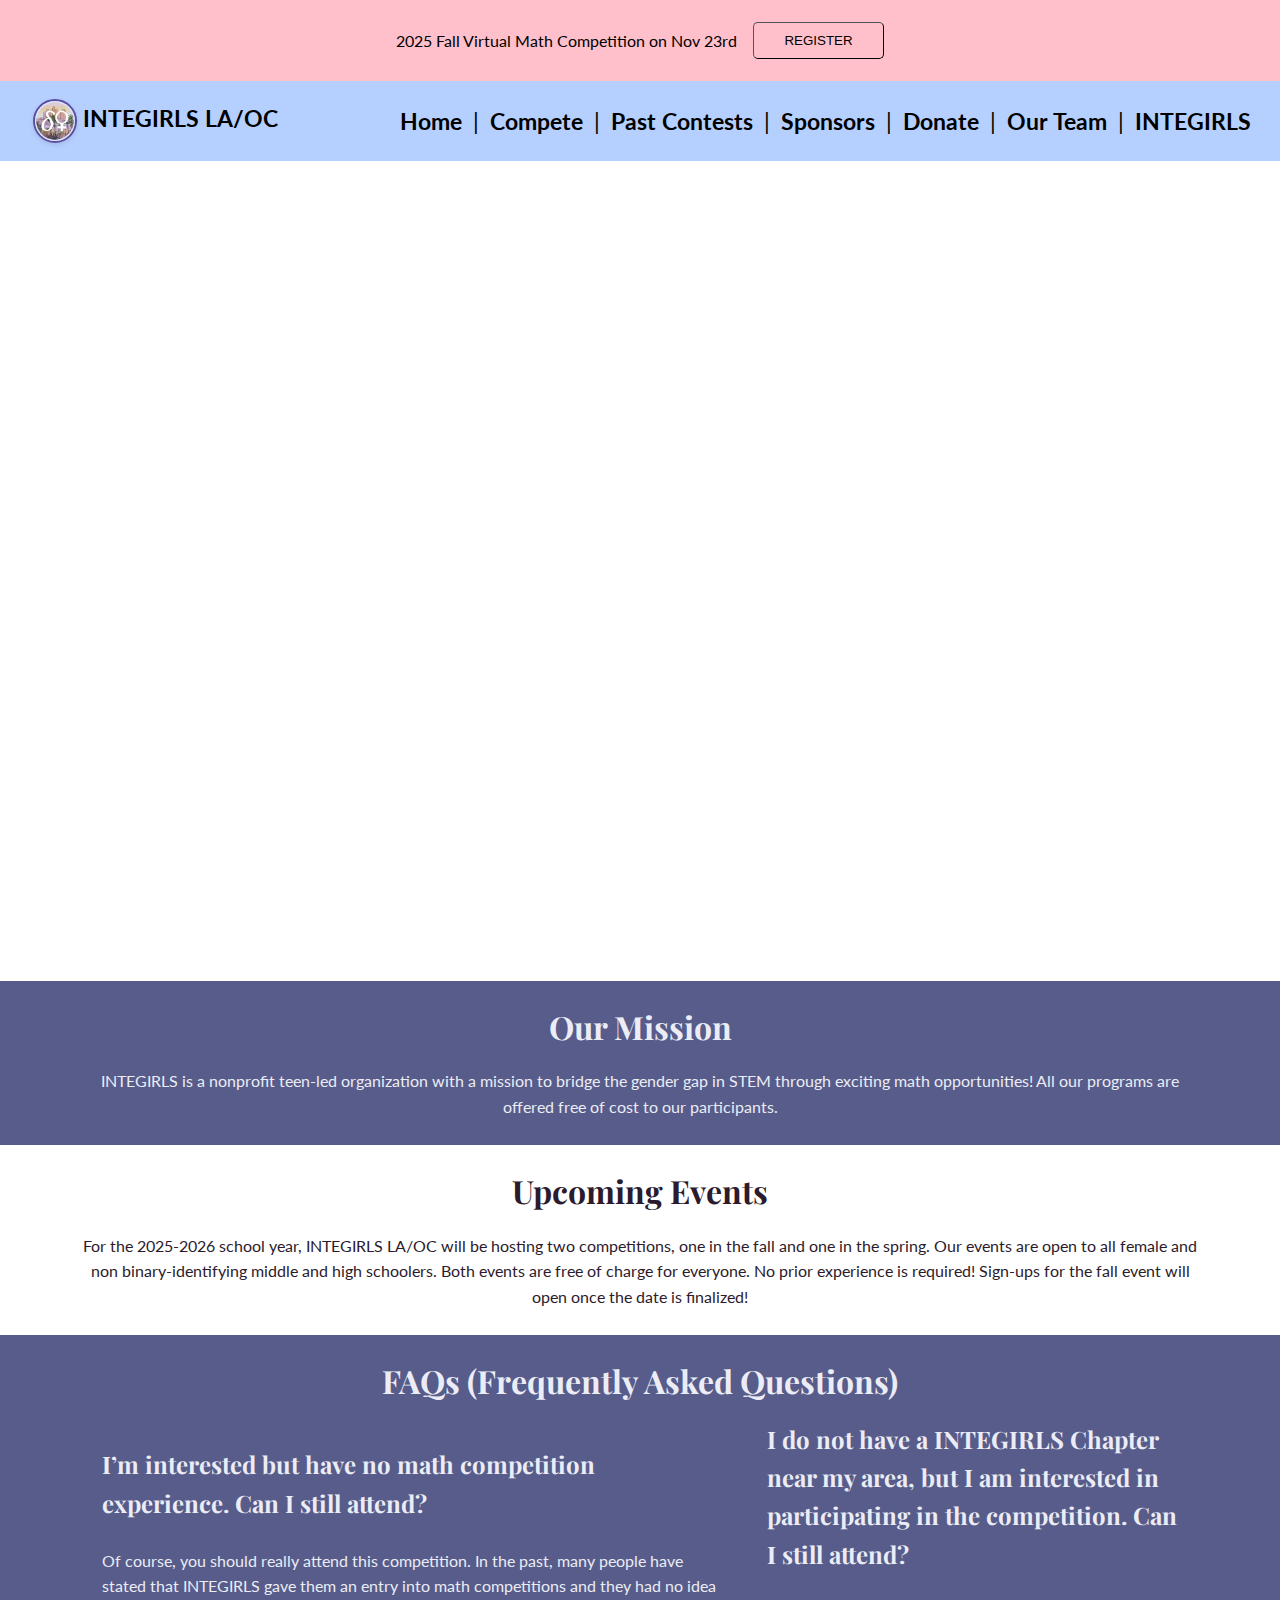
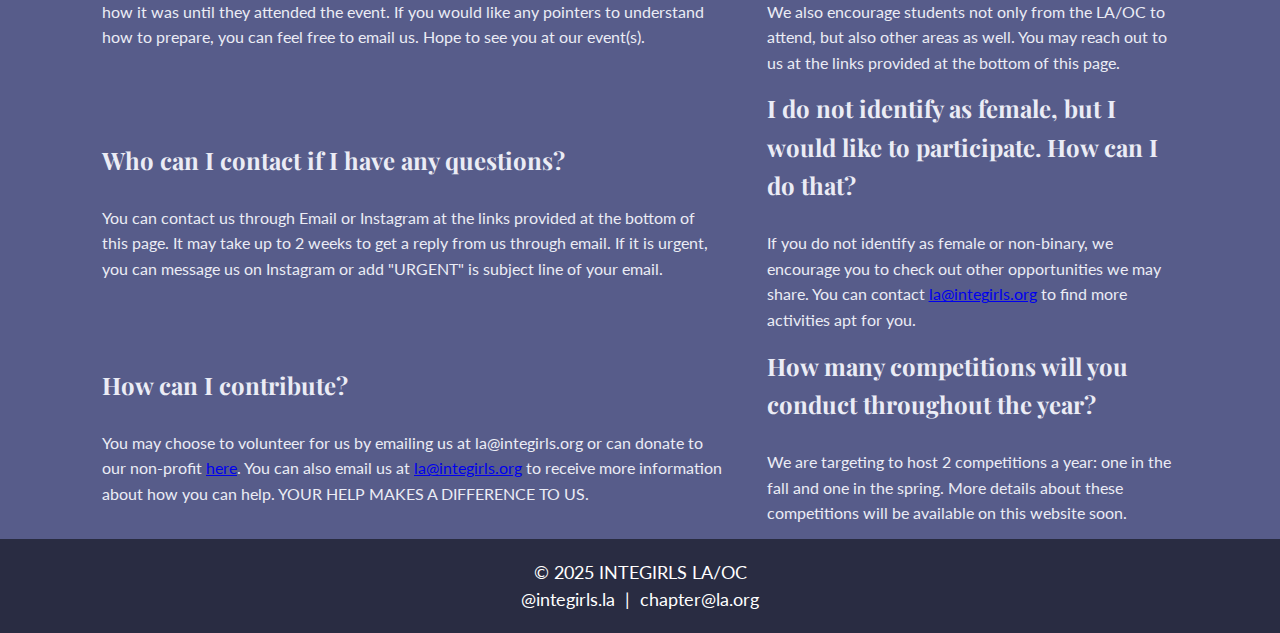
<file: index.html>
<!DOCTYPE html>
<html lang = "en">
<head>
    <title>INTEGIRLS LA/OC</title>
    <meta charset="UTF-8">
    <meta name="viewport" content="width=device-width, initial-scale=1">
    
    <!--<link rel="icon" type="image/x-icon" href="header-footer/ig_logo.jpg">-->
    <link rel="icon" type="image/png" href="header-footer/favicon.ico">
    
    <link rel="stylesheet" href="index-style.css">
    <link rel="preconnect" href="https://fonts.googleapis.com">
    <link rel="preconnect" href="https://fonts.gstatic.com" crossorigin>
    <link rel="stylesheet" href="https://fonts.googleapis.com/css2?family=Lato:wght@400;700&family=Playfair+Display:ital,wght@0,400..900;1,400..900&display=swap">
</head>
<body>
    <!--Announcement bar-->
    <div id="announcement-placeholder">
        <script>
            fetch("announcement/announcement.html")
            .then(response => response.text())
            .then(data => {
            document.getElementById("announcement-placeholder").innerHTML = data;
            });
        </script>
    </div>
    <div class="main-body">
        <!-- Header -->
        <div class="top-bar">
            <table style="width: 100%;">
                <tr>
                    <td style="text-align: left;">
                        <span style="line-height: 1"><b>  </b></span>
                        <img src="header-footer/ig_logo.jpg" alt="Logo" class="header-logo">
                        <span style="line-height: 1"><b>INTEGIRLS LA/OC</b></span>
                    </td>
                    <td style="text-align: right;">
                        <a href="/">Home</a> |
                        <a href="/compete">Compete</a> |
                        <a href="/pastcontests">Past Contests</a> |
                        <a href="/sponsors">Sponsors</a> |
                        <a href="/donate">Donate</a> |
                        <a href="/team">Our Team</a> |
                        <a href="https://www.integirls.org/"  target="_blank">INTEGIRLS</a>
                    </td>
                </tr>
            </table>
        </div>

        <main>
            <section class="hero">
                <h1 class="fade-in">INTEGIRLS LA/OC</h1>
            </section>

            <!-- Add your mission statement below -->
            <section class="mission">
                <h2>Our Mission</h2>
                <p>INTEGIRLS is a nonprofit teen-led organization with a mission to bridge the gender gap in STEM through exciting math opportunities! All our programs are offered free of cost to our participants.</p>
            </section>

            <!-- Add something you want to highlight on the homepage, such as an upcoming event, below! (placeholder modified from Bay Area website)-->
            <section class="long-announcement">
                <h2>Upcoming Events</h2>
                <p>For the 2025-2026 school year, INTEGIRLS LA/OC will be hosting two competitions, one in the fall and one in the spring.
                    Our events are open to all female and non binary-identifying middle and high schoolers. Both events are free of charge for everyone. No prior experience is required!
                    Sign-ups for the fall event will open once the date is finalized!</p>
            </section>

            <section class="faq">
                <h2>FAQs (Frequently Asked Questions)</h2>
                <table>
                    <tr>
                        <td style="padding-left: 20px; padding-right: 20px; text-align: left;">
                            <h4>I’m interested but have no math competition experience. Can I still attend?</h4><br>
                            Of course, you should really attend this competition. In the past, many people have stated that INTEGIRLS gave them an entry into math competitions and they had no idea how it was until they attended the event. If you would like any pointers to understand how to prepare, you can feel free to email us. Hope to see you at our event(s).
                        </td>
                        <td style="padding-left: 20px; padding-right: 20px; text-align: left;">
                            <h4>I do not have a INTEGIRLS Chapter near my area, but I am interested in participating in the competition. Can I still attend?</h4><br>
                            We also encourage students not only from the LA/OC to attend, but also other areas as well. You may reach out to us at the links provided at the bottom of this page.
                        </td>
                    </tr>
                    <tr>
                        <td style="padding-left: 20px; padding-right: 20px; text-align: left;">
                            <h4>Who can I contact if I have any questions?</h4><br>
                            You can contact us through Email or Instagram at the links provided at the bottom of this page. It may take up to 2 weeks to get a reply from us through email. If it is urgent, you can message us on Instagram or add "URGENT" is subject line of your email. 
                        </td>
                        <td style="padding-left: 20px; padding-right: 20px; text-align: left;">
                            <h4>I do not identify as female, but I would like to participate. How can I do that?</h4><br>
                            If you do not identify as female or non-binary, we encourage you to check out other opportunities we may share. You can contact <a href="mailto:la@integirls.org">la@integirls.org</a> to find more activities apt for you.
                        </td>
                    </tr>
                    <tr>
                        <td style="padding-left: 20px; padding-right: 20px; text-align: left;">
                            <h4>How can I contribute?</h4><br>
                            You may choose to volunteer for us by emailing us at la@integirls.org or can donate to our non-profit <a href="https://integirls.github.io/donate/index.html">here</a>. You can also email us at <a href="mailto:la@integirls.org">la@integirls.org</a> to receive more information about how you can help. YOUR HELP MAKES A DIFFERENCE TO US. 
                        </td>
                        <td style="padding-left: 20px; padding-right: 20px; text-align: left;">
                            <h4>How many competitions will you conduct throughout the year?</h4><br>
                            We are targeting to host 2 competitions a year: one in the fall and one in the spring. More details about these competitions will be available on this website soon.
                        </td>
                    </tr>
                </table>
            </section>
        </main>

        <!-- Footer -->
        <div class="footer">
            <div>© 2025 INTEGIRLS LA/OC</div>
            <div>
                <a href="https://www.instagram.com/integirls.la" target="_blank">@integirls.la</a> |
                <a href="mailto:la@integirls.org">chapter@la.org</a>
            </div>
        </div>
    </div>
</body>
</html>
</file>
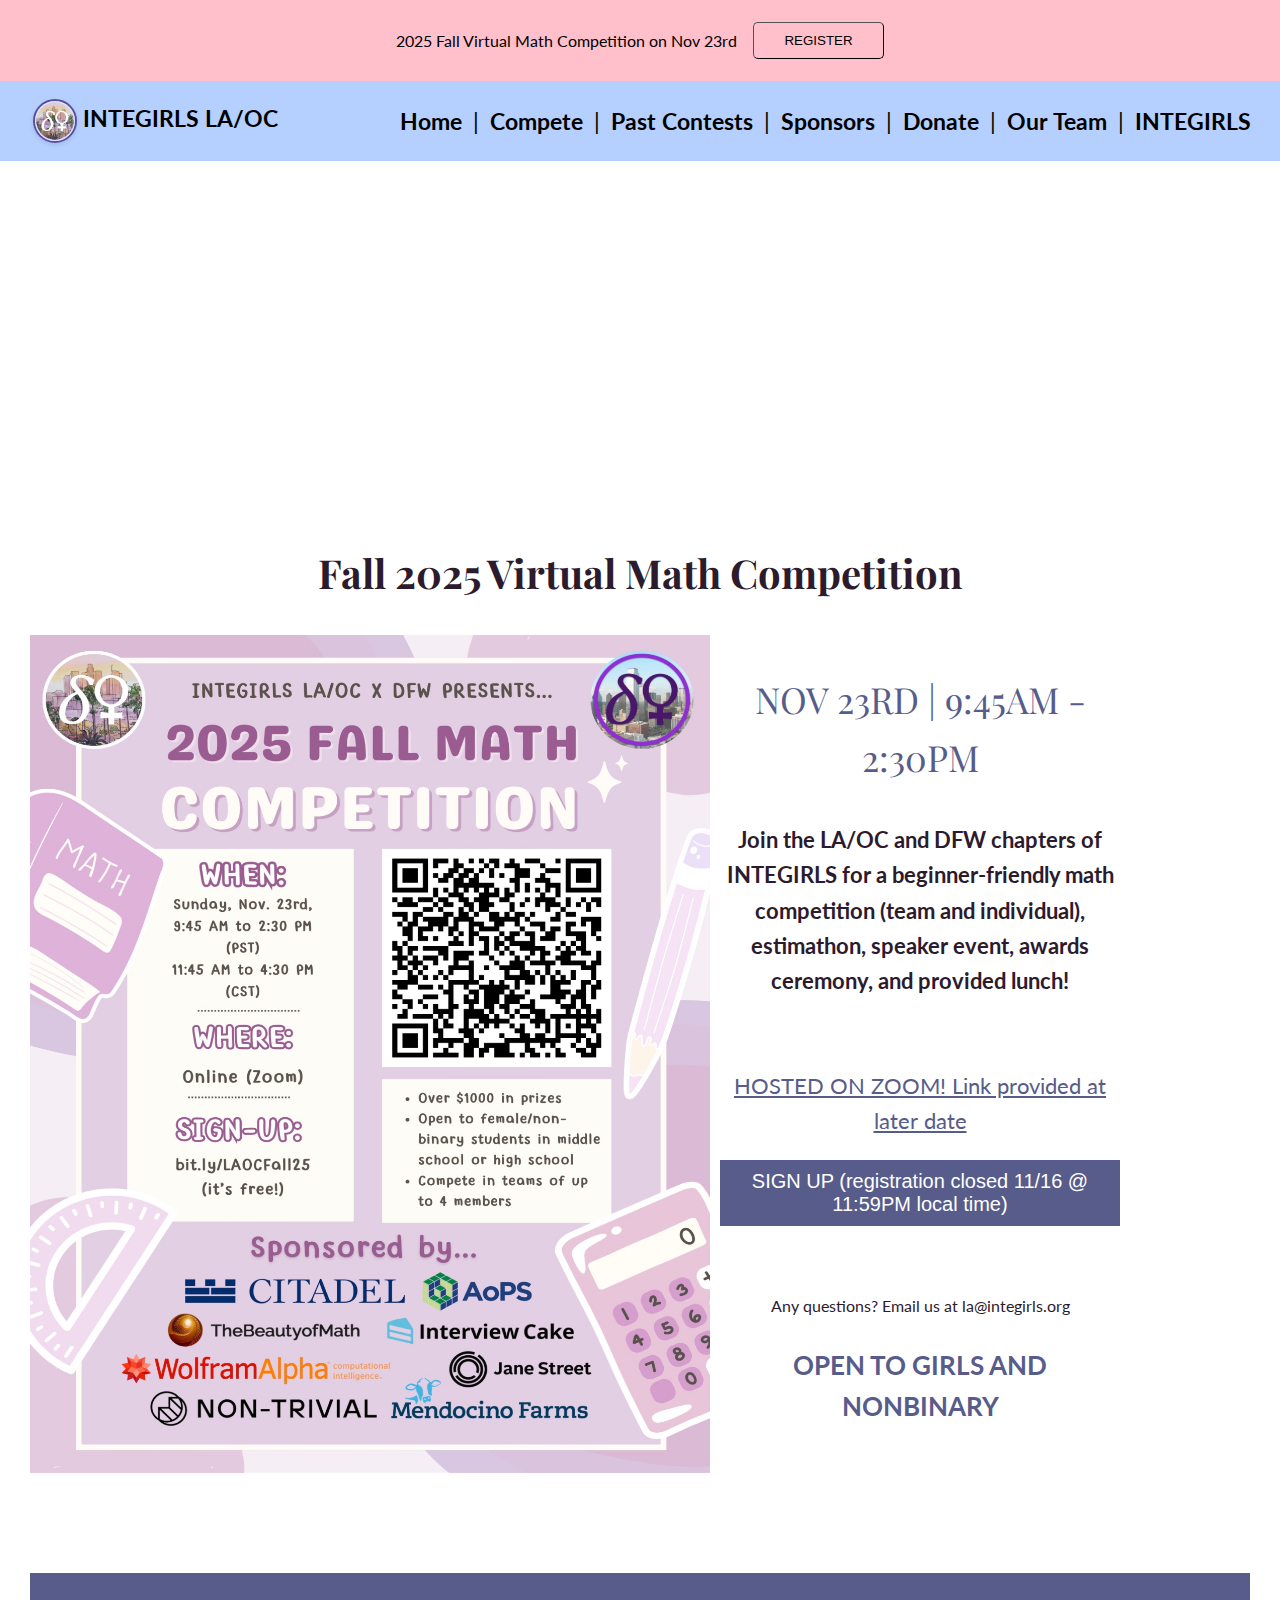
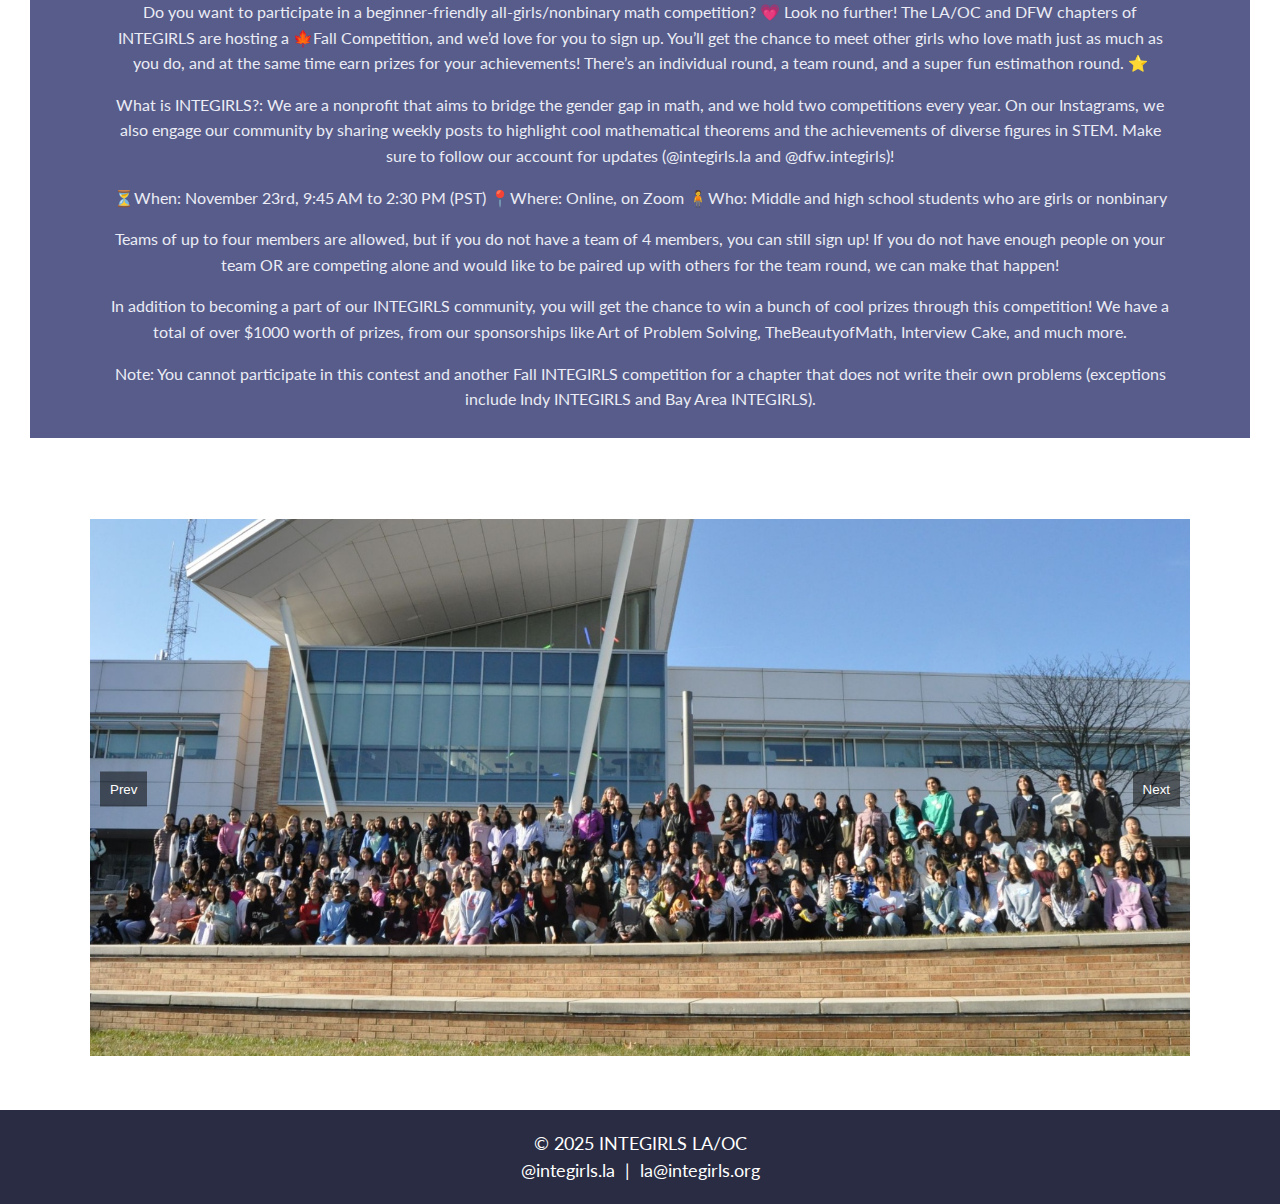
<file: compete/index.html>
<!DOCTYPE html>
<html lang = "en">
<head>
    <title>Compete</title>
    <meta charset="UTF-8">
    <meta name="viewport" content="width=device-width, initial-scale=1">
    <!--<link rel="icon" type="image/x-icon" href="../header-footer/ig_logo.jpg">-->
    <link rel="icon" type="image/png" href="../header-footer/favicon.ico">
    <link rel="stylesheet" href="../index-style.css">
    <link rel="stylesheet" href="compete-style.css">
    <link rel="preconnect" href="https://fonts.googleapis.com">
    <link rel="preconnect" href="https://fonts.gstatic.com" crossorigin>
    <link rel="stylesheet" href="https://fonts.googleapis.com/css2?family=Lato:wght@400;700&family=Playfair+Display:ital,wght@0,400..900;1,400..900&display=swap">
</head>
<body>
    <!--Announcement bar-->
    <div id="announcement-placeholder">
        <script>
            fetch("../announcement/announcement.html")
            .then(response => response.text())
            .then(data => {
            document.getElementById("announcement-placeholder").innerHTML = data;
            });
        </script>
    </div>
    <div class="main-body">
        <!-- Header -->
        <div class="top-bar">
            <table style="width: 100%;">
                <tr>
                    <td style="text-align: left;">
                        <span style="line-height: 1"><b>  </b></span>
                        <img src="../header-footer/ig_logo.jpg" alt="Logo" class="header-logo">
                        <span style="line-height: 1"><b>INTEGIRLS LA/OC</b></span>
                    </td>
                    <td style="text-align: right;">
                        <a href="../">Home</a> |
                        <a href="/">Compete</a> |
                        <a href="../pastcontests">Past Contests</a> |
                        <a href="../sponsors">Sponsors</a> |
                        <a href="../donate">Donate</a> |
                        <a href="../team">Our Team</a> |
                        <a href="https://www.integirls.org/"  target="_blank">INTEGIRLS</a>
                    </td>
                </tr>
            </table>
        </div>

        <main>
            <section class="hero">
                <h1 class="fade-in">Compete</h1>
            </section>

            <!-- Add your next competition below -->
            <section class="upcoming">
                <h2 align="center">Fall 2025 Virtual Math Competition</h2>
            </section>

            <!-- Add your event poster image and registration links below -->
        
        
        
        
        
            
    <div class="container">
                <div class="left_box">
                    
                    <img src="compete-images/INTEGIRLS_LAOC_Fall_2025_Flyer_1.jpeg" alt="Competition Flyer" width="680" height="838">  
                </div>
                
                <div class="right_box">
                <p align="center" class="p1"> NOV 23RD | 9:45AM - 2:30PM</p>
                
                <p align="center" class="p2"> <strong>Join the LA/OC and DFW chapters of INTEGIRLS for a beginner-friendly math competition (team and individual), estimathon, speaker event, awards ceremony, and provided lunch! </strong></p>
                <br>
                
                
                <p align="center" class="p3"><a href="tbdzoomlink" style="color:#575c8a" >HOSTED ON ZOOM! Link provided at later date</a></p>
                
                
                <form action="bit.ly/LAOCFall25">            
                <button class="custom-button">SIGN UP (registration closed 11/16 @ 11:59PM local time)</button>
                </form>
                
                <br>
                <br>
                
                <p align="center">Any questions? Email us at la@integirls.org                </p>
                <p align="center" class="p5"><strong>OPEN TO GIRLS AND NONBINARY </strong></p>
                </div>

                <div class="form_box">
                <iframe src="https://docs.google.com/forms/d/e/1FAIpQLSdY1HJECJLNvhqYPu21M5RD-ClQ_DAelURuhwPdj5CUDjdkQw/viewform"
                width="500" height="800" frameborder="0" marginheight="0" marginwidth="0">
                Sign-Ups for the 2025 Fall LA/OC & DFW INTEGIRLS Math Competition
                </iframe>
                 </div>
            </div>
            

            
    </div>


    <div class="faq">
            <!-- Add something you want to show your appreciation)-->
    <section>
    
        
        
        <p align="center">Do you want to participate in a beginner-friendly all-girls/nonbinary math competition? 💗 Look no further! The LA/OC and DFW chapters of INTEGIRLS are hosting a 🍁Fall Competition, and we’d love for you to sign up. You’ll get the chance to meet other girls who love math just as much as you do, and at the same time earn prizes for your achievements! There’s an individual round, a team round, and a super fun estimathon round. ⭐️ </p>

    <p align="center">
    What is INTEGIRLS?: We are a nonprofit that aims to bridge the gender gap in math, and we hold two competitions every year. On our Instagrams, we also engage our community by sharing weekly posts to highlight cool mathematical theorems and the achievements of diverse figures in STEM. Make sure to follow our account for updates (@integirls.la and @dfw.integirls)!</p>

    <p align="center">

    ⏳When: November 23rd, 9:45 AM to 2:30 PM (PST)
    📍Where: Online, on Zoom
    🧍Who: Middle and high school students who are girls or nonbinary
    </p>

    <p align="center">
    Teams of up to four members are allowed, but if you do not have a team of 4 members, you can still sign up!
    If you do not have enough people on your team OR are competing alone and would like to be paired up with others for the team round, we can make that happen!
</p>

    <p align="center">In addition to becoming a part of our INTEGIRLS community, you will get the chance to win a bunch of cool prizes through this competition!
We have a total of over $1000 worth of prizes, from our sponsorships like Art of Problem Solving, TheBeautyofMath, Interview Cake, and much more.
</p>

<p align="center">Note: You cannot participate in this contest and another Fall INTEGIRLS competition for a chapter that does not write their own problems (exceptions include Indy INTEGIRLS and Bay Area INTEGIRLS). </p>
            </section>
    
    </div>
            
            <br>
            <br>
            
    
    
    
    <div class="slider">
        <div class="slider-wrapper">
            <div class="slide"><img src="./compete-images/event01.jpg" alt="Image1"></div>

            <div class="slide"><img src="./compete-images/event02.jpg" alt="Image2"></div>

            <div class="slide"><img src="./compete-images/event03.jpg" alt="Image3"></div>
            
            <div class="slide"><img src="./compete-images/event04.jpg" alt="Image4"></div>
            
            <div class="slide"><img src="./compete-images/event05.jpg" alt="Image5"></div>

        </div>

        <button class="prev">Prev</button>


        <button class="next">Next</button>



    </div>


    
    
    
    <br>
    <br>
            

    
    
    
    



    
            
    </main>

    <!-- image slider controller-->
    <script>
    const sliderWrapper = document.querySelector('.slider-wrapper');
    const slides = document.querySelectorAll('.slide');
    const prevButton = document.querySelector('.prev');
    const nextButton = document.querySelector('.next');

    let currentIndex = 0;

    prevButton.addEventListener('click', () => {

        if (currentIndex > 0) {
            currentIndex--;
            updateSliderPosition();
        }
    });


    nextButton.addEventListener('click', () => {

        if (currentIndex < slides.length - 1) {
            currentIndex++;
            updateSliderPosition();
        }


    });


    function updateSliderPosition() {
        sliderWrapper.style.transform = `translateX(-${currentIndex * 100}%)`;
    }

    </script>


        <!-- Footer -->
        <div class="footer">
            <div>© 2025 INTEGIRLS LA/OC</div>
            <div>
                <a href="https://www.instagram.com/integirls.la" target="_blank">@integirls.la</a> |
                <a href="mailto:la@integirls.org">la@integirls.org</a>
            </div>
        </div>
    </div>
</body>
</html>
</file>
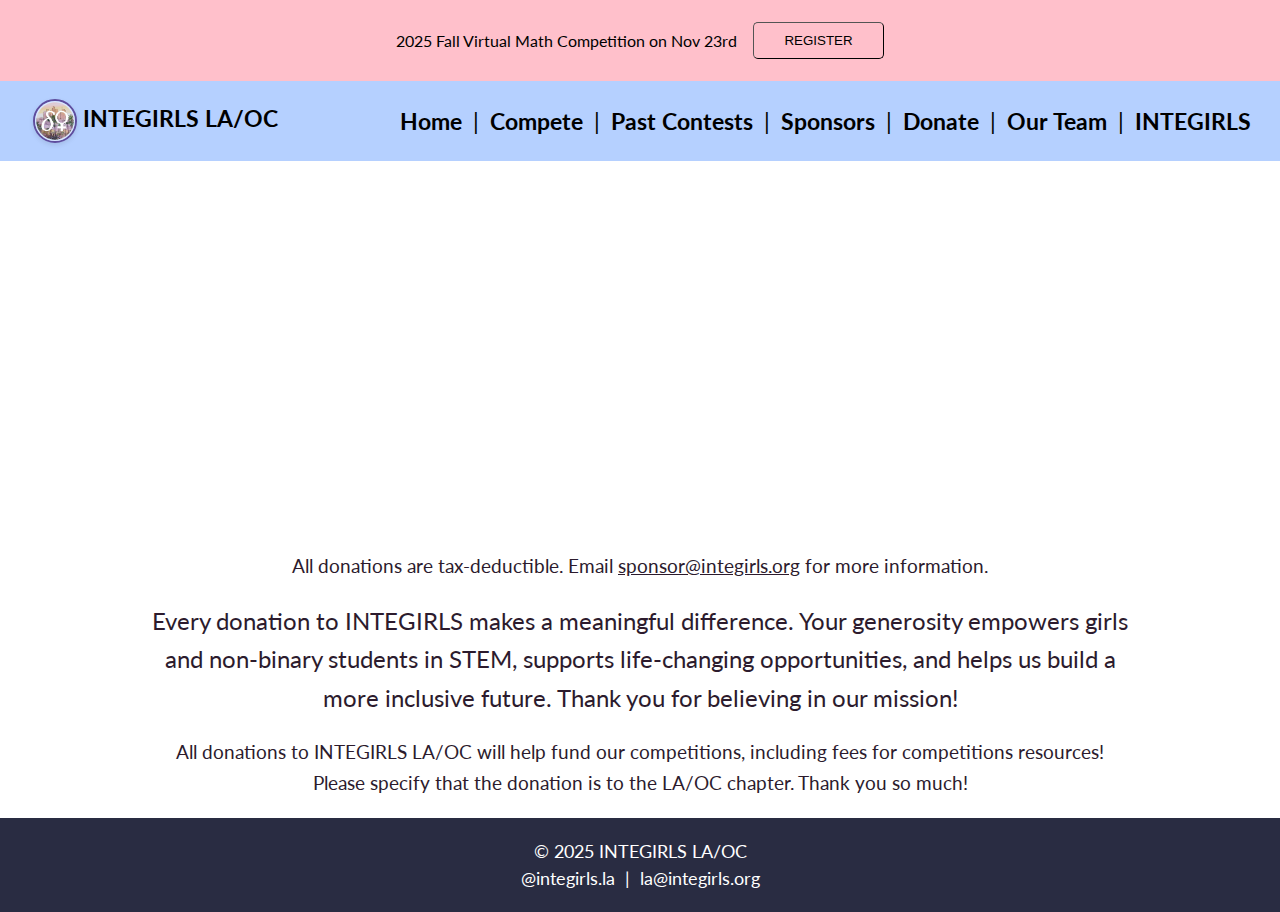
<file: donate/index.html>
<!DOCTYPE html>
<html lang = "en">
<head>
    <title>INTEGIRLS LA/OC</title>
    <meta charset="UTF-8">
    <meta name="viewport" content="width=device-width, initial-scale=1">
    <!--<link rel="icon" type="image/x-icon" href="../header-footer/ig_logo.jpg">-->
    <link rel="icon" type="image/png" href="../header-footer/favicon.ico">
    <link rel="stylesheet" href="../index-style.css">
    <link rel="stylesheet" href="donate-style.css">
    <link rel="preconnect" href="https://fonts.googleapis.com">
    <link rel="preconnect" href="https://fonts.gstatic.com" crossorigin>
    <link rel="stylesheet" href="https://fonts.googleapis.com/css2?family=Lato:wght@400;700&family=Montserrat:wght@600;700&display=swap">
</head>
<body>
    <!--Announcement bar-->
    <div id="announcement-placeholder">
        <script>
            fetch("../announcement/announcement.html")
            .then(response => response.text())
            .then(data => {
            document.getElementById("announcement-placeholder").innerHTML = data;
            });
        </script>
    </div>
    <div class="main-body">
        <!-- Header -->
        <div class="top-bar">
            <table style="width: 100%;">
                <tr>
                    <td style="text-align: left;">
                        <span style="line-height: 1"><b>  </b></span>
                        <img src="../header-footer/ig_logo.jpg" alt="Logo" class="header-logo">
                        <span style="line-height: 1"><b>INTEGIRLS LA/OC</b></span>
                    </td>
                    <td style="text-align: right;">
                        <a href="../">Home</a> |
                        <a href="../compete">Compete</a> |
                        <a href="../pastcontests">Past Contests</a> |
                        <a href="../sponsors">Sponsors</a> |
                        <a href="/">Donate</a> |
                        <a href="../team">Our Team</a> |
                        <a href="https://www.integirls.org/"  target="_blank">INTEGIRLS</a>
                    </td>
                </tr>
            </table>
        </div>


        <main>
            <section class="donate-hero">
                <h1 class="fade-in">Donate</h1>
            </section>
            <p id="red-text">
                All donations are tax-deductible. Email <u>sponsor@integirls.org</u> for more information.
            </p>
            <!-- edit the following text if you'd like to include anything or state something differently -->
            <p class="large-text">
                Every donation to INTEGIRLS makes a meaningful difference.
                Your generosity empowers girls and non-binary students in STEM, supports life-changing opportunities, and helps us build a more inclusive future.
                Thank you for believing in our mission!
            </p>

            <!-- edit the following text to indicate what your funds will be used for, and what chapter you are -->
            <p class="small-text">
                All donations to INTEGIRLS LA/OC will help fund our competitions, including fees for competitions resources!
                Please specify that the donation is to the LA/OC chapter. Thank you so much!
            </p>
        </main>

        <!-- Footer -->
        <div class="footer">
            <div>© 2025 INTEGIRLS LA/OC</div>
            <div>
                <a href="https://www.instagram.com/integirls.la" target="_blank">@integirls.la</a> |
                <a href="mailto:la@integirls.org">la@integirls.org</a>
            </div>
        </div>
    </div>
</body>
</html>
</file>
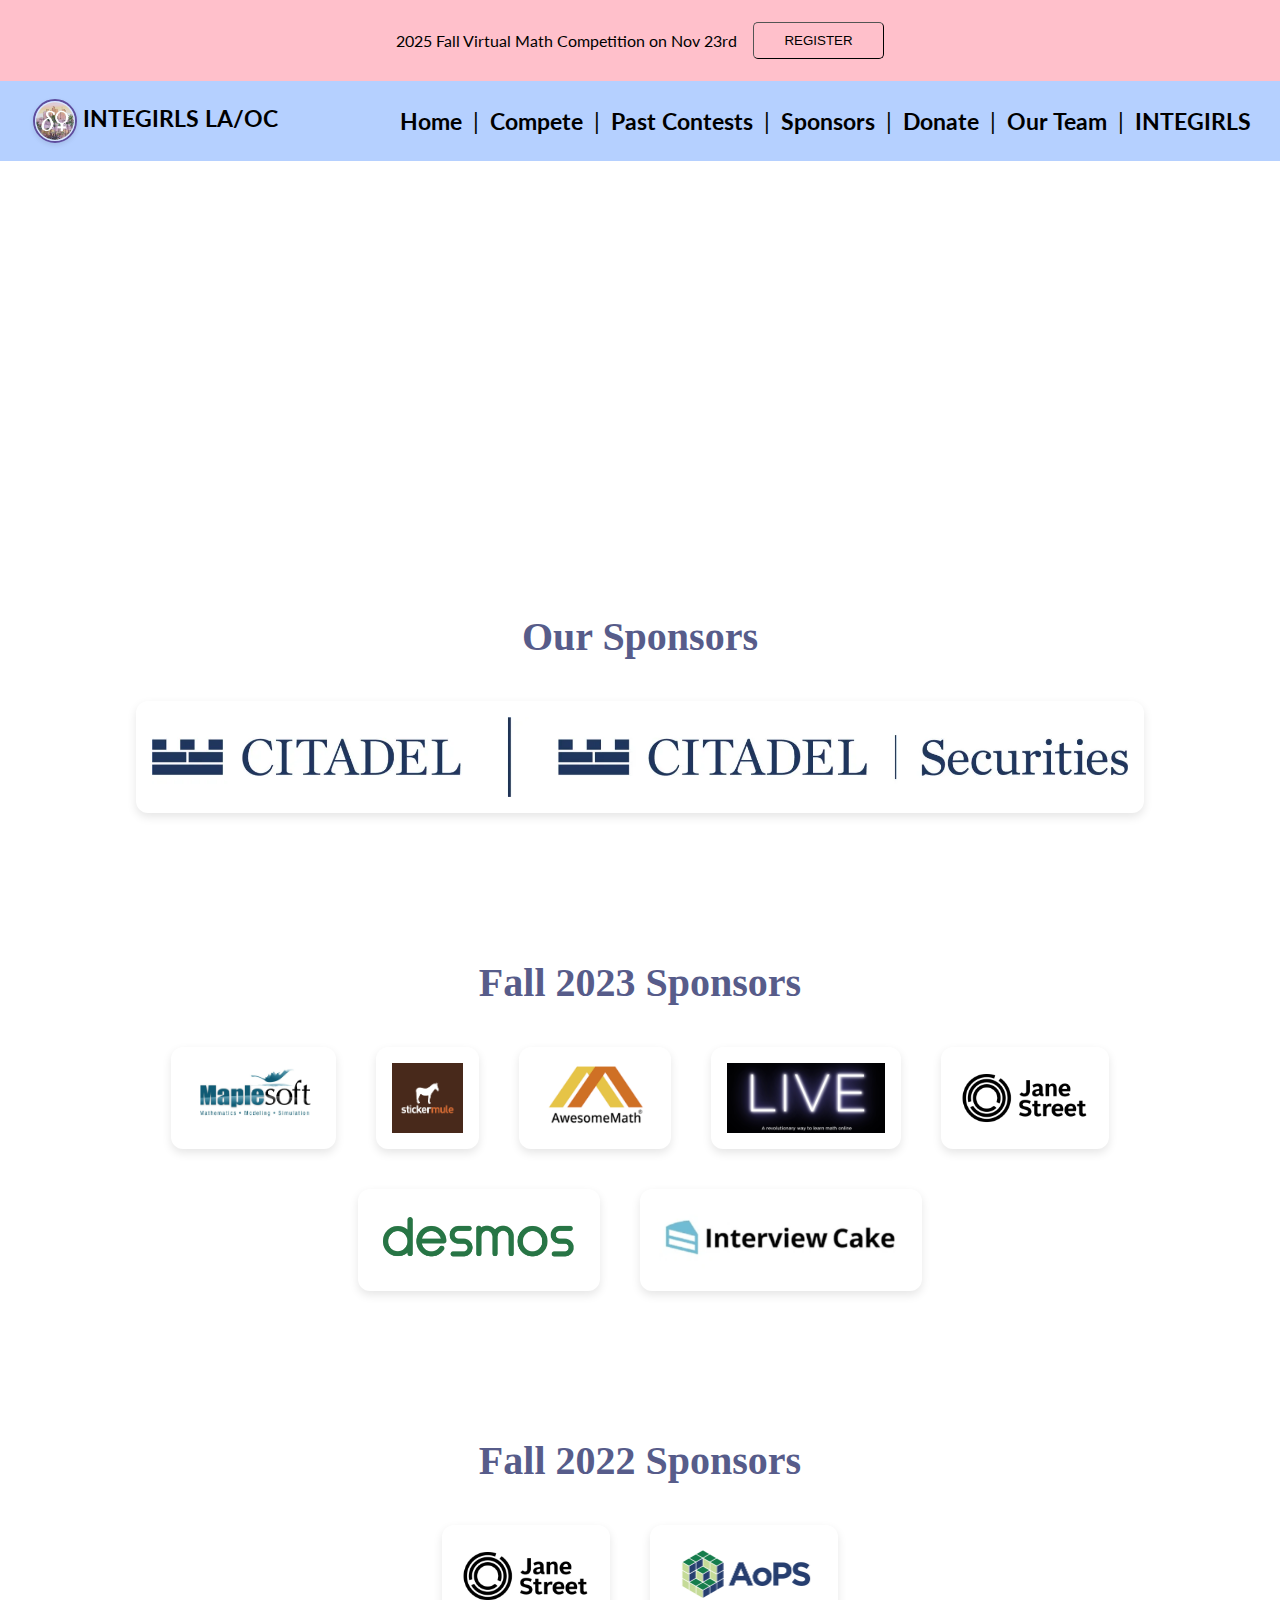
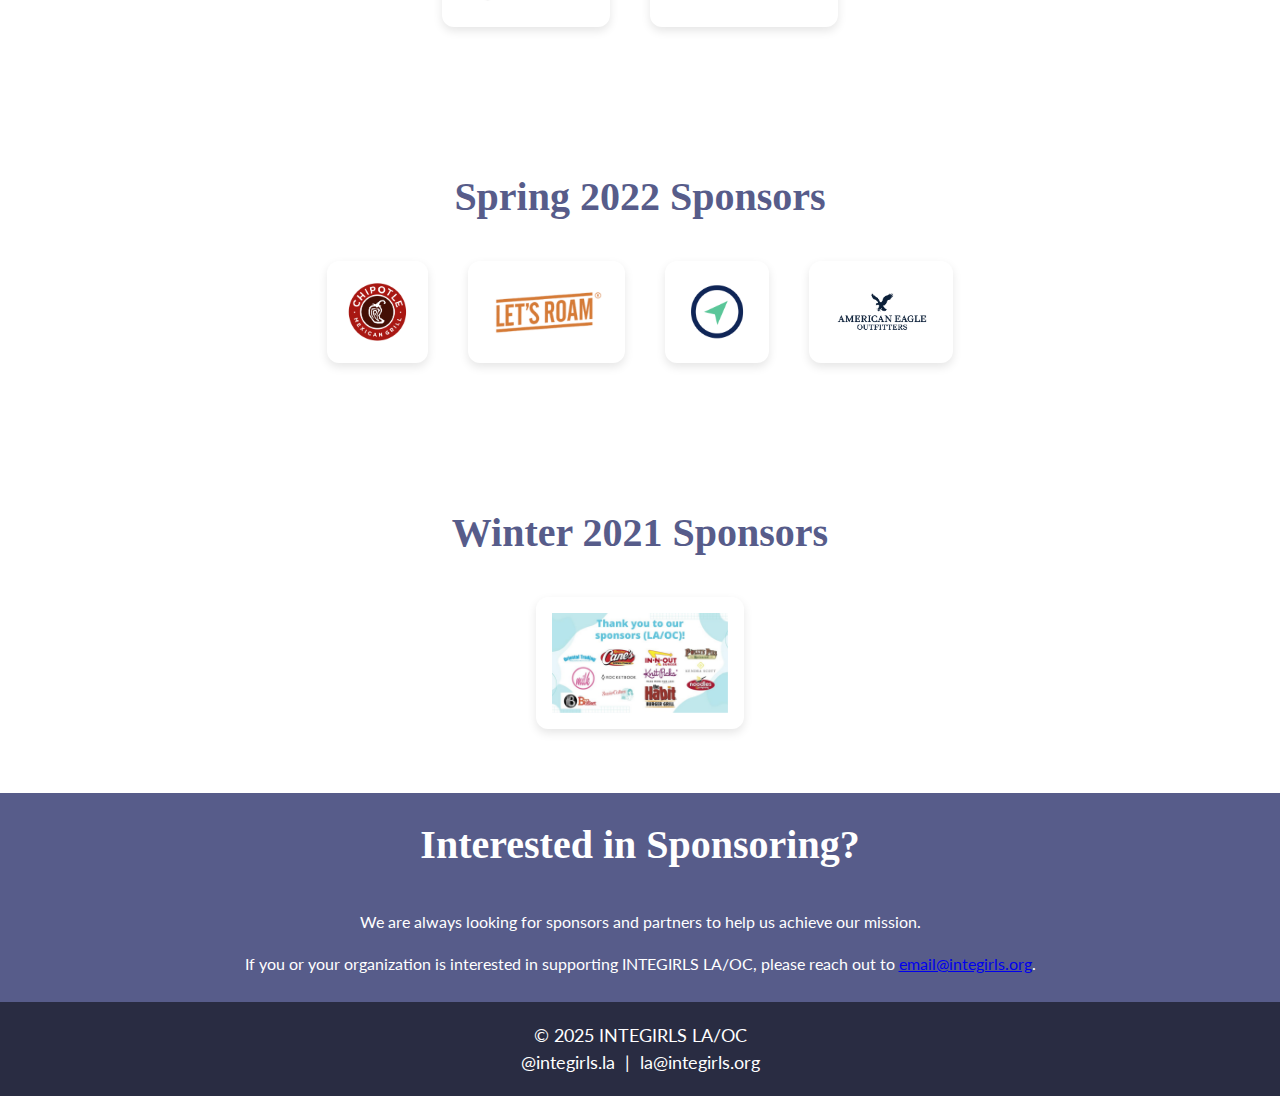
<file: sponsors/index.html>
<!DOCTYPE html>
<html lang = "en">
<head>
    <title>INTEGIRLS LA/OC</title>
    <meta charset="UTF-8">
    <meta name="viewport" content="width=device-width, initial-scale=1">
    <!--<link rel="icon" type="image/x-icon" href="../header-footer/ig_logo.jpg">-->
    <link rel="icon" type="image/png" href="../header-footer/favicon.ico">
    <link rel="stylesheet" href="../index-style.css">
    <link rel="stylesheet" href="sponsors-style.css">
    <link rel="preconnect" href="https://fonts.googleapis.com">
    <link rel="preconnect" href="https://fonts.gstatic.com" crossorigin>
    <link rel="stylesheet" href="https://fonts.googleapis.com/css2?family=Lato:wght@400;700&family=Montserrat:wght@600;700&display=swap">
</head>
<body>
    <!--Announcement bar-->
    <div id="announcement-placeholder">
        <script>
            fetch("../announcement/announcement.html")
            .then(response => response.text())
            .then(data => {
            document.getElementById("announcement-placeholder").innerHTML = data;
            });
        </script>
    </div>
    <div class="main-body">
        <!-- Header -->
        <div class="top-bar">
            <table style="width: 100%;">
                <tr>
                    <td style="text-align: left;">
                        <span style="line-height: 1"><b>  </b></span>
                        <img src="../header-footer/ig_logo.jpg" alt="Logo" class="header-logo">
                        <span style="line-height: 1"><b>INTEGIRLS LA/OC</b></span>
                    </td>
                    <td style="text-align: right;">
                        <a href="../">Home</a> |
                        <a href="../compete">Compete</a> |
                        <a href="../pastcontests">Past Contests</a> |
                        <a href="/">Sponsors</a> |
                        <a href="../donate">Donate</a> |
                        <a href="../team">Our Team</a> |
                        <a href="https://www.integirls.org/"  target="_blank">INTEGIRLS</a>
                    </td>
                </tr>
            </table>
        </div>

        <main>
            <section class="hero">
                <h1 class="fade-in">Sponsors</h1>
            </section>

            <section class="sponsor-section platinum">
                <h2>Our Sponsors</h2>
                <div class="sponsor-grid">
                    <a href="https://www.citadel.com/" target="_blank" class="sponsor-logo" style="height:80px;">
                        <img src="sponsor-images\\citadel.png" alt="Citadel">
                    </a>
                    <!-- add more gold sponsors -->
                </div>
            </section>

            <section class="sponsor-section platinum">
                <h2>Fall 2023 Sponsors</h2>
                <div class="sponsor-grid">
                    <a href="https://www.citadel.com/" target="_blank" class="sponsor-logo" style="height:70px;">
                        <img src="sponsor-images\\maplesoft_logo.png" alt="Citadel">
                    </a>
                    <a href="https://www.citadel.com/" target="_blank" class="sponsor-logo" style="height:70px;">
                        <img src="sponsor-images\\stickermule_logo_logo.png" alt="stickermule">
                    </a>
                    <a href="https://www.citadel.com/" target="_blank" class="sponsor-logo" style="height:70px;">
                        <img src="sponsor-images\\awesomemath_logo.png" alt="AwesomeMath">
                    </a>
                    <a href="https://www.citadel.com/" target="_blank" class="sponsor-logo" style="height:70px;">
                        <img src="sponsor-images\\poshen_logo.png" alt="Poshen">
                    </a>   
                        <a href="https://www.citadel.com/" target="_blank" class="sponsor-logo" style="height:70px;">
                        <img src="sponsor-images\\janestreet_logo.png" alt="Jane Street">
                    </a>   
                    <a href="https://www.citadel.com/" target="_blank" class="sponsor-logo" style="height:70px;">
                        <img src="sponsor-images\\desmos_logo.png" alt="Desmos">
                    </a>      
                    <a href="https://www.citadel.com/" target="_blank" class="sponsor-logo" style="height:70px;">
                        <img src="sponsor-images\\interviewcake_logo_logo.png" alt="Interview Cake">
                    </a>    
            </section>

            <section class="sponsor-section platinum">
                <h2>Fall 2022 Sponsors</h2>
                <div class="sponsor-grid">
                    <a href="https://www.citadel.com/" target="_blank" class="sponsor-logo" style="height:70px;">
                        <img src="sponsor-images\\janestreet_logo.png" alt="Jane Street">
                    </a>
                    <a href="https://www.non-trivial.org/" target="_blank" class="sponsor-logo" style="height:70px;">
                        <img src="sponsor-images\\aops_logo.png" alt="AoPs">
                    </a>
                </div>
            </section>

            <section class="sponsor-section platinum">
                <h2>Spring 2022 Sponsors</h2>
                <div class="sponsor-grid">
                    <a href="https://www.citadel.com/" target="_blank" class="sponsor-logo" style="height:70px;">
                        <img src="sponsor-images\\chipotle_logo_logo.png" alt="Chipotle">
                    </a>
                    <a href="https://www.non-trivial.org/" target="_blank" class="sponsor-logo" style="height:70px;">
                        <img src="sponsor-images\\letsroam_logo.png" alt="Let's Roam">
                    </a>
                    <a href="https://www.non-trivial.org/" target="_blank" class="sponsor-logo" style="height:70px;">
                        <img src="sponsor-images\\collegeadvisor_logo.png" alt="College Advisor">
                    </a>
                    <a href="https://www.non-trivial.org/" target="_blank" class="sponsor-logo" style="height:70px;">
                        <img src="sponsor-images\\americaneagle_logo_logo.png" alt="American Eagle">
                    </a>
                </div>
            </section>

            <section class="sponsor-section platinum">
                <h2>Winter 2021 Sponsors</h2>
                <div class="sponsor-grid">
                    <a href="https://www.citadel.com/" target="_blank" class="sponsor-logo" style="height:100px;">
                        <img src="sponsor-images\\winter_2021.png" alt="Winter 2021 Sponsors">
                    </a>
                </div>
            </section>

            <section class="sponsor-section contact">
                <h2>Interested in Sponsoring?</h2>
                <p>We are always looking for sponsors and partners to help us achieve our mission.</p>
                <p>If you or your organization is interested in supporting INTEGIRLS LA/OC, please reach out to <a href="mailto:email@integirls.org">email@integirls.org</a>.</p>
            </section>
        </main>

        <!-- Footer -->
        <div class="footer">
            <div>© 2025 INTEGIRLS LA/OC</div>
            <div>
                <a href="https://www.instagram.com/integirls.la" target="_blank">@integirls.la</a> |
                <a href="mailto:la@integirls.org">la@integirls.org</a>
            </div>
        </div>
    </div>
</body>
</html>
</file>
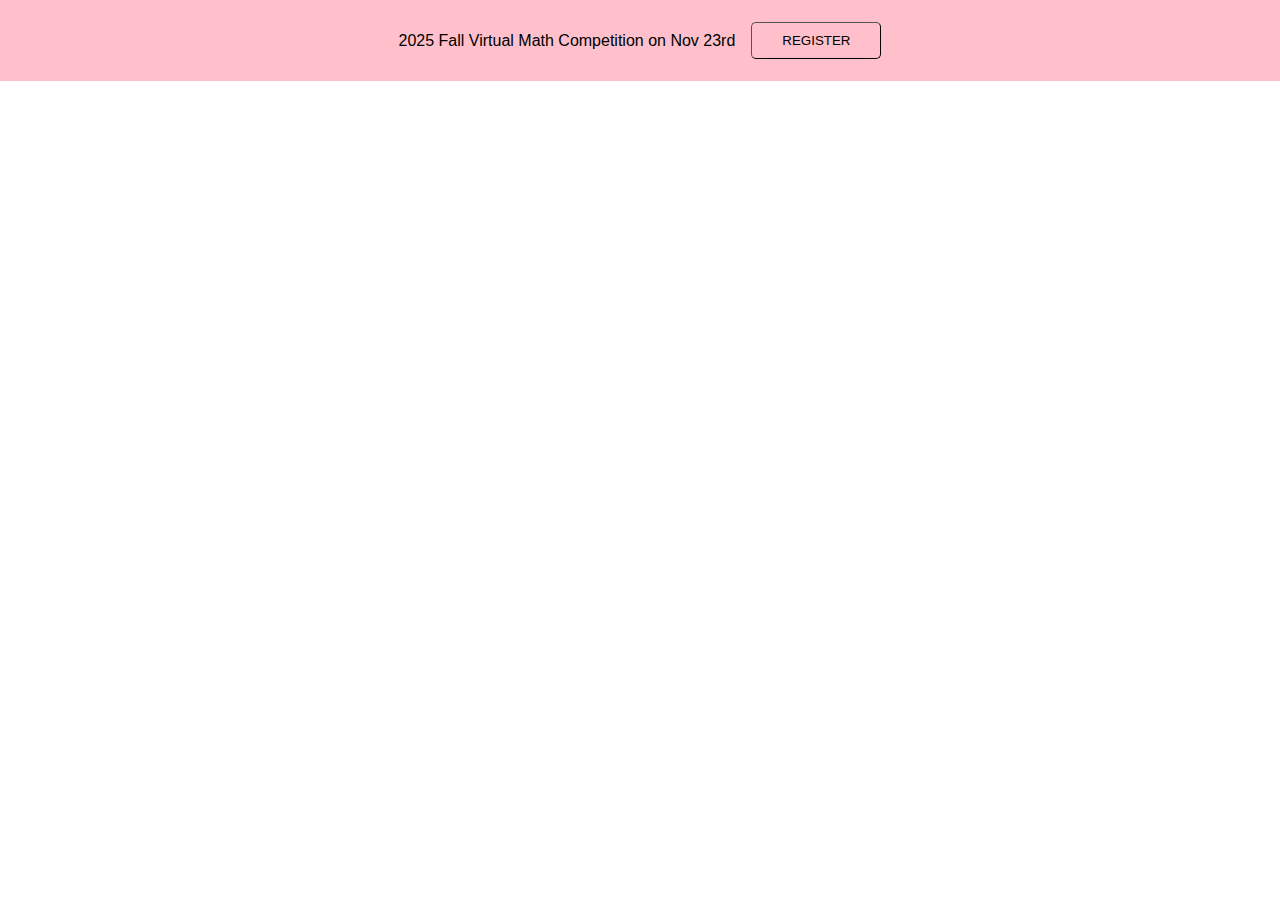
<file: announcement/announcement.html>
<!-- announcement bar will always be at the top so if you want to remove it, you have to remove the code from every single file
    which is quite the work, so i'd recommend u just put placeholder text and then remove the button if u have no link
    comment the button code by doing (cmd + /) or (ctrl + /)
-->

<!DOCTYPE html>
<html lang="en">
<head>
    <meta charset="UTF-8">
    <meta name="viewport" content="width=device-width, initial-scale=1">
    <title>Donate</title>
    <style>
        :root {
            --primary-color: #5e4d9e;
            --dark-color: #2c1b2d;
            --light-color: #C69AA4;
            --notsolight-color: #B58A94;
            --white-color: #ffffff;
            --header-font: 'Montserrat', sans-serif;
            --body-font: 'Lato', sans-serif;
            margin: 0 auto;
            padding: 0 0px;
        }
        
        body {
            margin: 0;
            font-family: var(--body-font);
        }

        .announcement {
            position: fixed;
            width: 100%;
            display: flex;
            justify-content: center;
            gap: 1rem;
            align-items: center;
            height: 9vh;
            text-align: center;
            background-color: pink; /* changes the color of the header box */
            z-index: 9999;
        }

        .announcement span {
            color: black;
            margin: 0;
            padding: 0;
        }

        .announcement button {
            padding: 10px 30px;
            background-color: pink; /* changes the color of the button */
            color: black; /* changes the color of the text inside the button */
            border-radius: 5px;
            border-width: 1px;
            cursor: pointer;
        }
    </style>
</head>
<body>

    <div class="announcement">
        <span>
            2025 Fall Virtual Math Competition on Nov 23rd
        </span>
        <!-- insert the link of whatever you want the button to lead to, like a competition registration form -->
        <a href="https://docs.google.com/forms/d/e/1FAIpQLSdY1HJECJLNvhqYPu21M5RD-ClQ_DAelURuhwPdj5CUDjdkQw/viewform">
            <button>REGISTER</button>
        </a>
    </div>
</body>
</html>
</file>
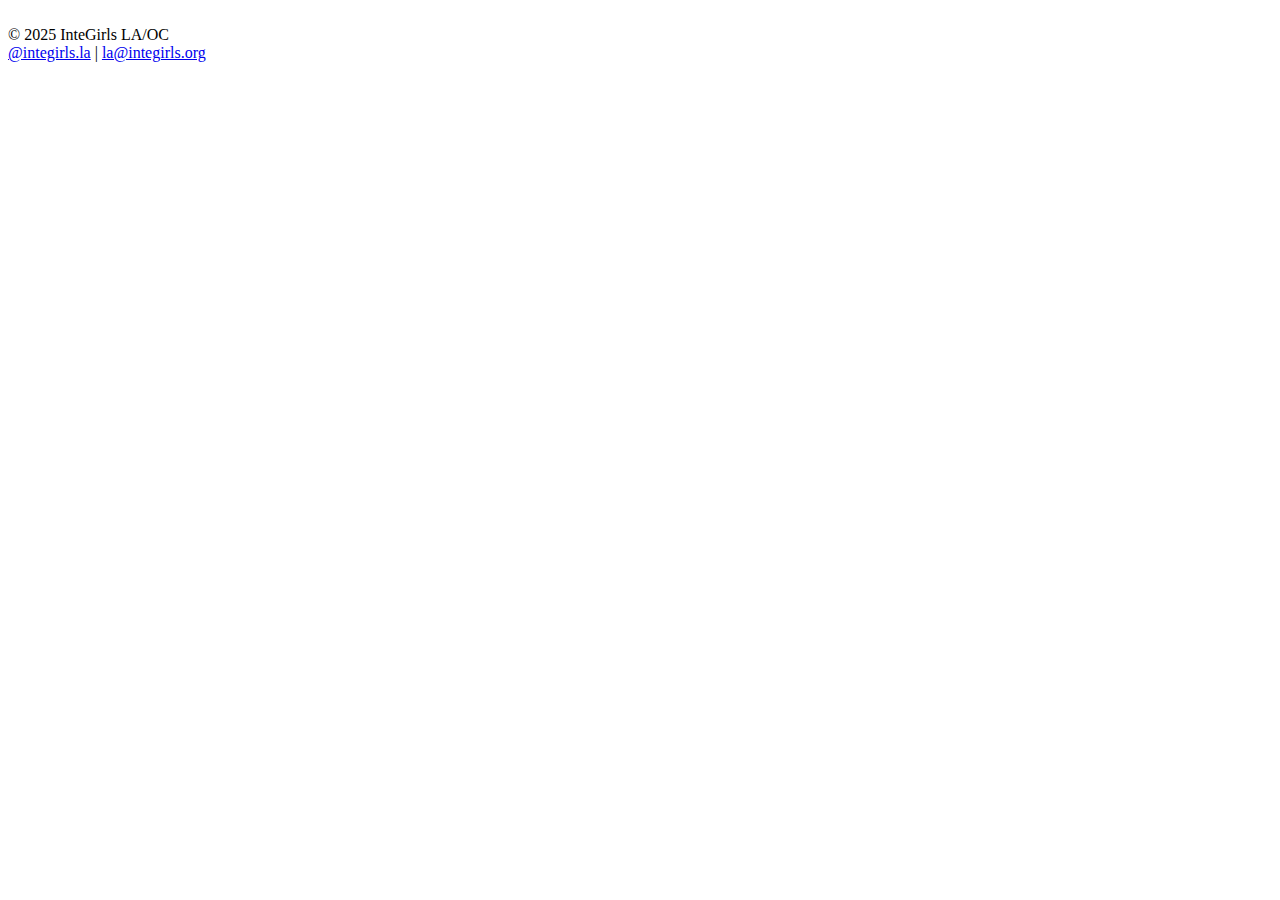
<file: header-footer/footer.html>
<html>
<div class="footer">
  <br>
  © 2025 InteGirls LA/OC
  <br>
  <a href="https://www.instagram.com/integirls.la" target="_blank">@integirls.la</a> |
  <a href="mailto:la@integirls.org">la@integirls.org</a>
</div>
</html>
</file>
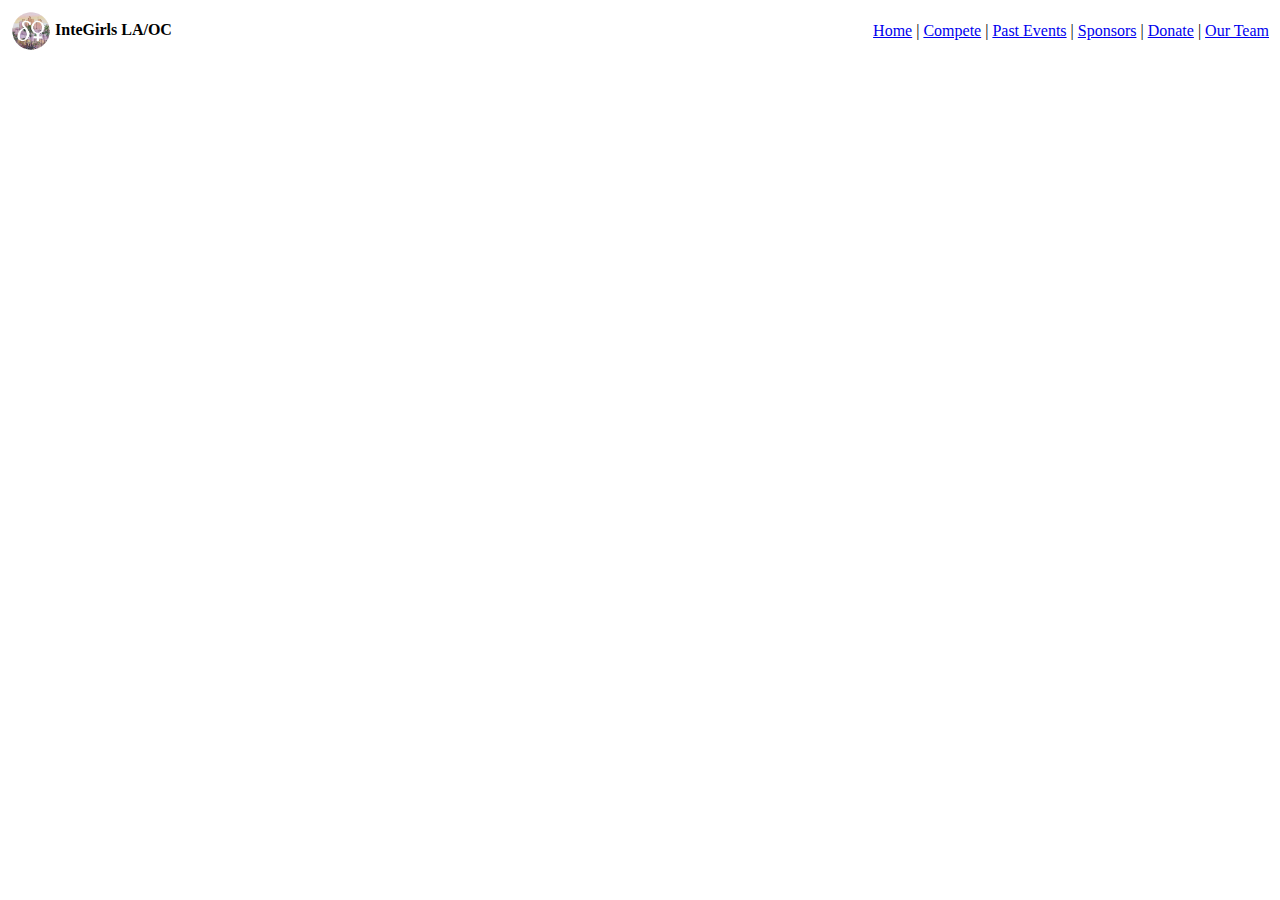
<file: header-footer/header.html>
<html>
<div class="top-bar">

      <table style="width: 100%;">
      <tr>
        <td style="text-align: left;">
          <span  style="line-height: 1 "><b>  </b></span>
          <img src="ig_logo.jpg" alt="Logo" height="40" style="vertical-align: middle;">
          <span  style="line-height: 1 "><b>InteGirls LA/OC</b></span>
        </td>
        <td style="text-align: right;">
          <a href="#" onclick="loadContent('home.html')">Home</a> |
          <a href="#" onclick="loadContent('compete/compete.html')">Compete</a> |
          <a href="#" onclick="loadContent('past-events.html')">Past Events</a> |
          <a href="#" onclick="loadContent('sponsors/sponsors.html')">Sponsors</a> |
          <a href="#" onclick="loadContent('donate/donate.html')">Donate</a> |
          <a href="#" onclick="loadContent('about/about.html')">Our Team  </a>
        </td>
      </tr>
    </table>
</div>
</html>
</file>
<file: index-style.css>
/* Part of the following is from the about section (global css):*/
:root {
    --primary-color: #b3b6c4;
    --dark-color: #1b1c2d;
    --light-color: #bcdbf6;
    --notsolight-color: #90a8e2;
    --white-color: #ffffff;
    --header-font: 'Playfair Display', serif;
    --body-font: 'Lato', sans-serif;
    --blue-color: #575c8a;
    margin: 0 auto;
    padding: 0 0px;
}

/* body styles */
body {
    font-family: var(--body-font);
    background-color: var(--white-color);
    margin: 0;
    color: var(--dark-color);
    line-height: 1.6;
    overscroll-behavior: none;
}

.main-body {
    padding-top: 9vh;
}

/* heading styles */
h1, h2, h3, h4 {
    font-family:'Playfair Display', serif;
    font-weight: 700;
    margin: 10px 0 0 0; /* maybe this could be changed elsewhere? */
}

h1 {
    font-size: 6rem;
}

h2, h3 {
    font-size: 2rem;
}

h4 {
    font-size: 1.5rem;
    text-align: left;
}

p{
    font-size: 1rem;
}

/*homepage css:*/
.hero {
    background-image: url('https://i.ibb.co/Mk4nLxQb/aerial-shot-downtown-los-angeles-night.jpg'); /* replace with your chapter's background image */
    background-size: cover;
    background-position: center;
    background-attachment: fixed; /* allows the background image to stay fixed while scrolling */
    height: 100vh;
    margin: 0;
    text-align: center;
    display: flex;
    align-items: center;
    justify-content: center;
    color: var(--white-color);
}

.mission{
    background-color: #575c8a;
    text-align: center;
    padding: 10px 80px;
    color: #ebecf5
}

.faq{
    background-color: #575c8a;
    text-align: center;
    padding: 10px 80px;
    color: #ebecf5
}

.long-announcement {
    background-color: var(--white-color);
    text-align: center;
    padding: 10px 80px;
}

/* animating fade-in title */
.fade-in {
  opacity: 0;
  transform: translateY(20px);
  animation: fadeUp 1s ease-out forwards;
}

@keyframes fadeUp {
  to {
    opacity: 1;
    transform: translateY(0);
  }
}

/* Header styles */
.top-bar {
    position: fixed;
    width: 96%;
    z-index: 9999;
    height: 80px;
    background: #b5d0ff;
    font-size: 23px;
    color: black;
    display: flex;
    justify-content: space-between;
    align-items: center;
    padding: 0 30px;
}

/* Logo styling for circular appearance */
.header-logo {
    width: 40px;
    height: 40px;
    border-radius: 50%;
    object-fit: cover;
    vertical-align: middle;
    border: 2px solid var(--primary-color);
    box-shadow: 0 2px 5px rgba(0, 0, 0, 0.1);
}

.top-bar a {
    color: black;
    text-decoration: none;
    margin: 0 5px;
    font-weight: bold;
}

.top-bar a:hover {
    text-decoration: underline;
}

/* Footer styles */
.footer {
    background: #292c42;
    padding: 20px 10px;
    text-align: center;
    font-size: 18px;
    color: white;
    line-height: 1.5;
    min-height: 80px;
    display: flex;
    align-items: center;
    justify-content: center;
    flex-direction: column;
    box-sizing: border-box;
    width: 100%;
}

.footer a {
    color: var(--white-color);
    text-decoration: none;
    margin: 0 5px;
}

.footer a:hover {
    color: var(--notsolight-color);
}
</file>
<file: compete/compete-style.css>
@charset "utf-8";
/* CSS Document */

/* compete css: */
body {
    margin: 30px;
    overscroll-behavior: none;
}

.main-body {
    padding-top: 9vh;
}

/* body styles */
body {
    font-family: var(--body-font);
    background-color: var(--white-color);
    margin: 120px;
    color: var(--dark-color);
    line-height: 1.6;
}

/* heading styles */
h1, h2, h3 {
    font-family: "Playfair Display", serif;
    font-weight: 700;
    margin: 10px 0 0 0; /* maybe this could be changed elsewhere? */
}

h1 {
	font-size: 40px;
	font-family: 'Playfair Display', serif;
	color: var(--dark-color);
	text-align:center
}



h2, h3 {
    font-size: 2rem;
}

p{
	font-size: 16px;
}


.upcoming h2 {
	font-family: 'Playfair Display', serif;
	
	font-size: 40px
}
.upcoming h1 {
	font-family: 'Playfair Display', serif;
	font-size: 60px
}




.container {
  width: 100%;
  height: 100%;
  padding-bottom: 100px;
  display: flex;
  align-items: space-between;
  padding-top: 30px;
}

.left_box {
  float: left; 
  width: 680px; 
  height: 838px; 
  padding-left: 30px;
 
}
.right_box {
  margin-left: 10px;
  margin-right: 10px;
  width: 500px; 
  height: 838px;

}
.form_box {
    width: 500px;
    padding-right: 30px;
}



.p1 {
	font-family: 'Playfair Display', serif;
	font-size: 36px;
	color: #575c8a;
}
.p5 {
	font-family: 'Lato', sans-serif;
		font-size: 26px;
	color: #575c8a;
}
.p2 {
	font-family: 'Lato', sans-serif;
	font-size: 22px;
}
.p3 {
	font-size: 22px;
	color: #575c8a;
}

.faq {
    margin: 0px 30px 30px 30px;
}


.custom-button {
	background-color: #575c8a;
	color: white;
	padding: 10px 20px;
	border: none;
	cursor: pointer;
	width: 400px;
	text-align:center;
	font-size:20px;
	display: block;
	margin: 0 auto;
}

.custom-button:hover {
background-color: #34385f;
}




.slider {
    position: relative;
    width: 100%;
    max-width: 1100px;
    margin: auto;
    overflow: hidden;
}


.slider-wrapper {
    display: flex;
    transition: transform 0.3s ease-in-out;
}


.slide {
    min-width: 100%;
    box-sizing: border-box;
}


.slider img {
    width: 100%;
    display: block;
}


button.prev, button.next {

    position: absolute;


    top: 50%;


    transform: translateY(-50%);


    background-color: rgba(0, 0, 0, 0.5);


    color: white;


    border: none;


    padding: 10px;


    cursor: pointer;


}


button.prev {


    left: 10px;


}


button.next {


    right: 10px;

}


/*homepage css:*/
.hero {
    background-image: url('https://i.ibb.co/Mk4nLxQb/aerial-shot-downtown-los-angeles-night.jpg'); /* replace with your chapter's background image */
    background-size: cover;
    background-position: center;
    background-attachment: fixed; /* allows the background image to stay fixed while scrolling */
    height: 50vh;
    margin: 0;
    text-align: center;
    display: flex;
    align-items: center;
    justify-content: center;
    color: var(--white-color);
}



/* Part of the following is from the about section (global css):*/
:root {
    --primary-color: #5e4d9e;
    --dark-color: #2c1b2d;
    --light-color: #955b68;
    --white-color: #ffffff;
    --header-font: 'Playfair Display', serif;
    --body-font: 'Lato', sans-serif;
    margin: 0 auto;
    padding: 0 0px;
}

/* body styles */
body {
    font-family: var(--body-font);
    background-color: var(--white-color);
    margin: 0;
    color: var(--dark-color);
    line-height: 1.6;
}

/* heading styles */
h1, h2, h3 {
    font-family: var(--header-font);
    font-weight: 700;
    margin: 10px 0 0 0; /* maybe this could be changed elsewhere? */
}

h1 {
    font-size: 6rem;
}

h2, h3 {
    font-size: 2rem;
}

p{
    font-size: 1rem;
}

.mission{
    background-color: var(--light-color);
    text-align: center;
    padding: 10px 80px;
}

.long-announcement {
    background-color: var(--white-color);
    text-align: center;
    padding: 10px 80px;
}

/* animating fade-in title */
.fade-in {
  opacity: 0;
  transform: translateY(20px);
  animation: fadeUp 1s ease-out forwards;
  font-family: 'Playfair Display', serif;
  color: var(--white-color);
}

@keyframes fadeUp {
  to {
    opacity: 1;
    transform: translateY(0);
  }
}
</file>
<file: donate/donate-style.css>
/* donate css: */
:root {
    --primary-color: #5e4d9e;
    --dark-color: #2c1b2d;
    --light-color: #C69AA4;
    --notsolight-color: #B58A94;
    --white-color: #ffffff;
    --header-font: 'Montserrat', sans-serif;
    --body-font: 'Lato', sans-serif;
    margin: 0 auto;
    padding: 0 0px;
}

body {
    font-family: var(--body-font);
    background-color: var(--white-color);
    margin: 0;
    color: var(--dark-color);
    line-height: 1.6;
    overscroll-behavior: none;
}

main-body {
    padding-top: 9vh;
}

.donate-hero {
    background-image: url('https://i.ibb.co/Mk4nLxQb/aerial-shot-downtown-los-angeles-night.jpg'); /* insert a link of your chosen image! */
    background-size: cover;
    background-position: center;
    background-attachment: fixed;
    height: 50vh;
    margin: 0;
    text-align: center;
    display: flex;
    align-items: center;
    justify-content: center;
    font-family: 'Playfair Display', serif;
    color: white; /* this changes the color of the "donate" text */
    font-size: 4rem;
}

h1 {
    font-family: 'Playfair Display',serif;
}

p {
    margin: 20px 150px 20px 150px;
    text-align: center; 
}

#red-text {
    color: ''; /* changes the color of the "all donations are..." text */
    font-size: 1.2rem;
}

.large-text {
    font-size: 1.5rem;
}

.small-text {
    font-size: 1.2rem;
}
</file>
<file: sponsors/sponsors-style.css>
/* Part of the following is from the about section :*/
/* Taken from index css (global css):*/

:root {
    --primary-color: #5e4d9e;
    --dark-color: #2c1b2d;
    --light-color: #955b68;
    --white-color: #ffffff;
    --header-font: 'Montserrat', sans-serif;
    --body-font: 'Lato', sans-serif;
    margin: 0 auto;
    padding: 0 0px;
}

/* body styles */
body {
    font-family: var(--body-font);
    background-color: var(--white-color);
    margin: 0;
    color: var(--dark-color);
    line-height: 1.6;
    overscroll-behavior: none;
}

.main-body{
    padding-top: 9vh;
}

/* heading styles */
h1, h2, h3 {
    font-family: var(--header-font);
    font-weight: 700;
    margin: 10px 0 0 0; /* maybe this could be changed elsewhere? */
}

h1 {
    font-size: 6rem;
}

h2, h3 {
    font-size: 2rem;
}

p{
    font-size: 1rem;
}

/*homepage css:*/
.hero {
    background-image: url('https://i.ibb.co/Mk4nLxQb/aerial-shot-downtown-los-angeles-night.jpg'); /* replace with your chapter's background image */
    background-size: cover;
    background-position: center;
    background-attachment: fixed; /* allows the background image to stay fixed while scrolling */
    height: 50vh;
    margin: 0;
    text-align: center;
    display: flex;
    align-items: center;
    justify-content: center;
    color: var(--dark-color);
}

/* animating fade-in title */
.fade-in {
  opacity: 0;
  transform: translateY(20px);
  animation: fadeUp 1s ease-out forwards;
  font-family: 'Playfair Display', serif;
  color: white;
}

@keyframes fadeUp {
  to {
    opacity: 1;
    transform: translateY(0);
  }
}

.sponsor-section {
    width: 100vw;
    padding: 4rem 0;
    background-color: var(--white-color);
    box-sizing: border-box;
}

.sponsor-section h2 {
    text-align: center;
    margin-bottom: 2rem;
    font-size: 2.5rem;
    color: var(--blue-color);
    font-family: 'Playfair Display',serif;
}

.sponsor-section.contact h2 {
    color: var(--white-color);
}

.sponsor-section.contact {
    background-color: var(--blue-color);
    text-align: center;
    padding: 10px 80px;
    color: var(--white-color);
}

.sponsor-grid {
    display: flex;
    flex-wrap: wrap;
    justify-content: center;
    align-items: center;
    gap: 40px;
    width: 100%;
    box-sizing: border-box;
    padding: 0 2rem;
}
.sponsor-grid {
    display: flex;
    flex-wrap: wrap;
    justify-content: center;
    align-items: center;
    gap: 40px;
    width: 100%;
    box-sizing: border-box;
    padding: 0 2rem;
}

.sponsor-logo {
    background: #fff;
    padding: 1rem;
    border-radius: 12px;
    box-shadow: 0 4px 10px rgba(0, 0, 0, 0.1);
    transition: transform 0.3s ease-in-out;
    display: flex;
    align-items: center;
    justify-content: center;
}

.sponsor-logo:hover {
    transform: scale(1.05);
}

.sponsor-logo img {
    max-width: 100%;
    max-height: 100%;
    object-fit: contain;
    filter: grayscale(20%);
    transition: filter 0.3s ease;
}

.sponsor-logo:hover img {
    filter: grayscale(0%);
}
/* Responsive adjustments */
@media (max-width: 768px) {
    .sponsor-logo {
        width: 45vw;
        height: auto;
    }
}
</file>
